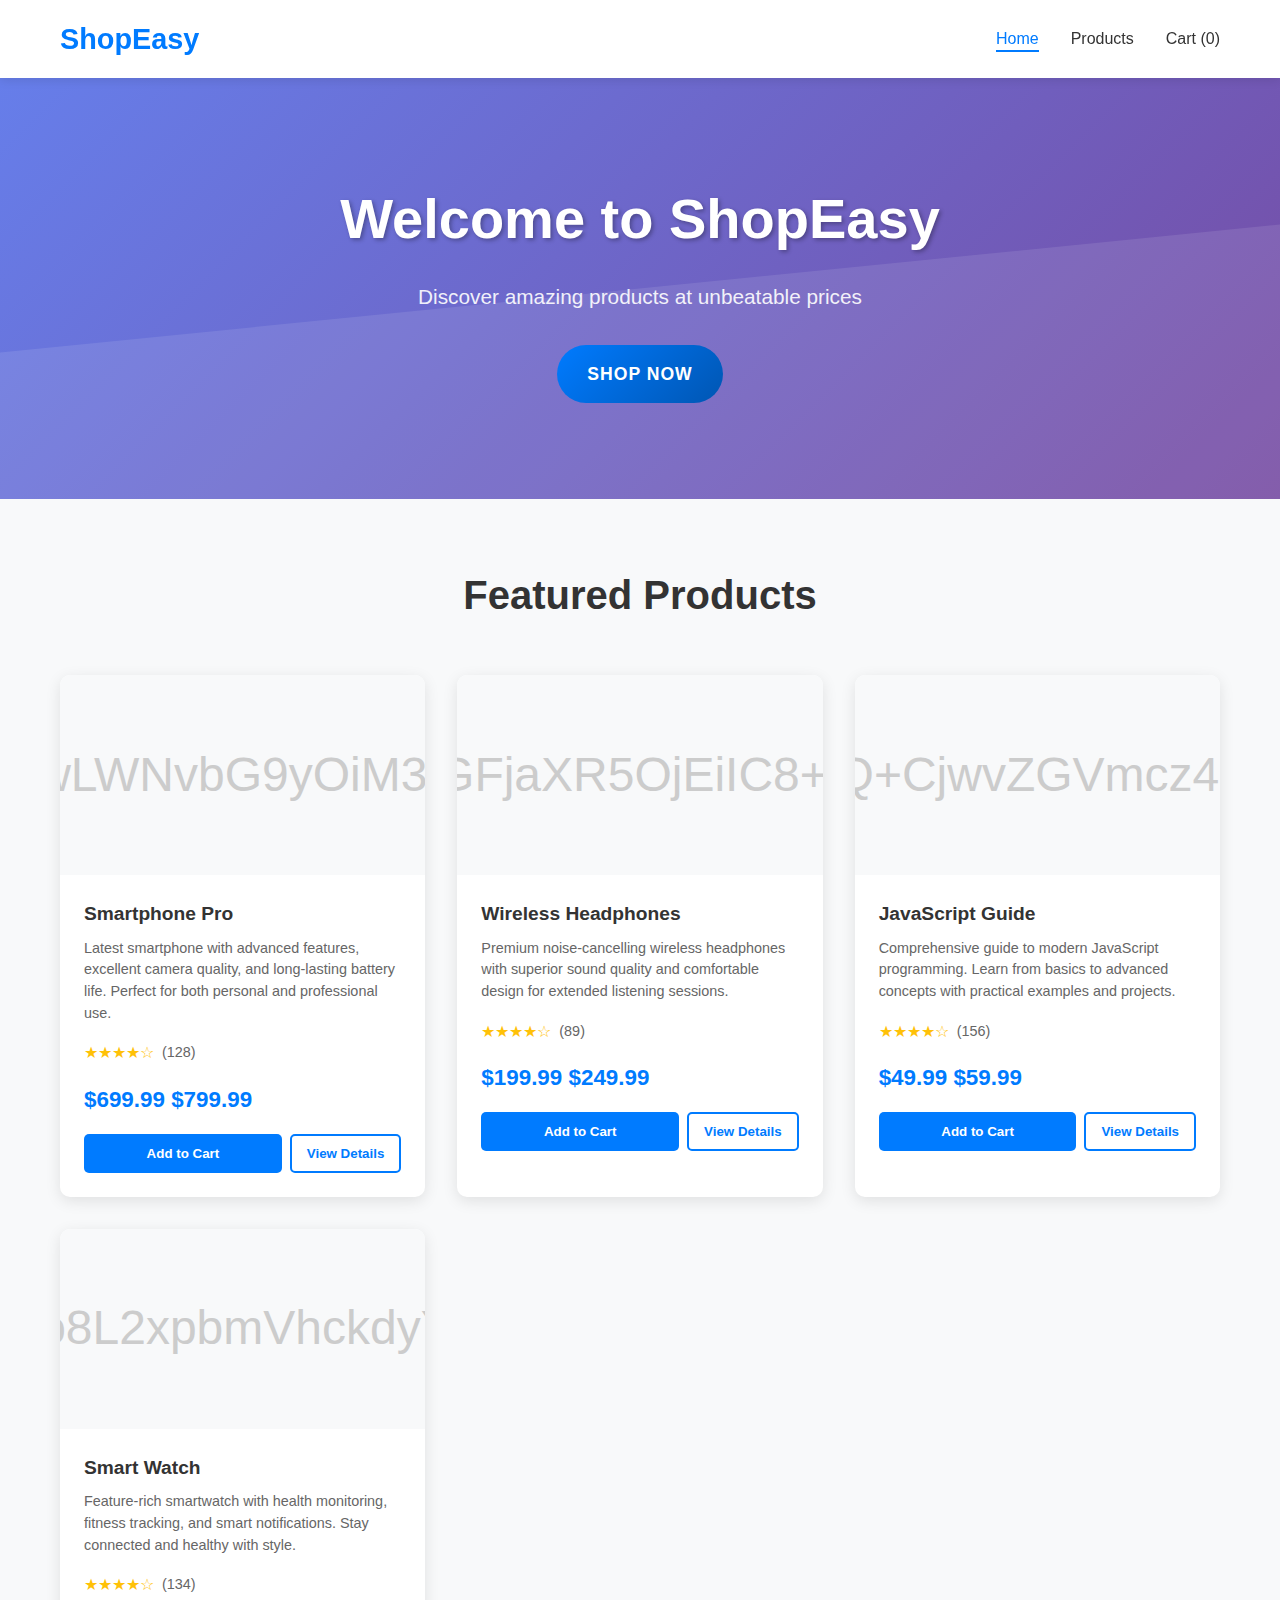
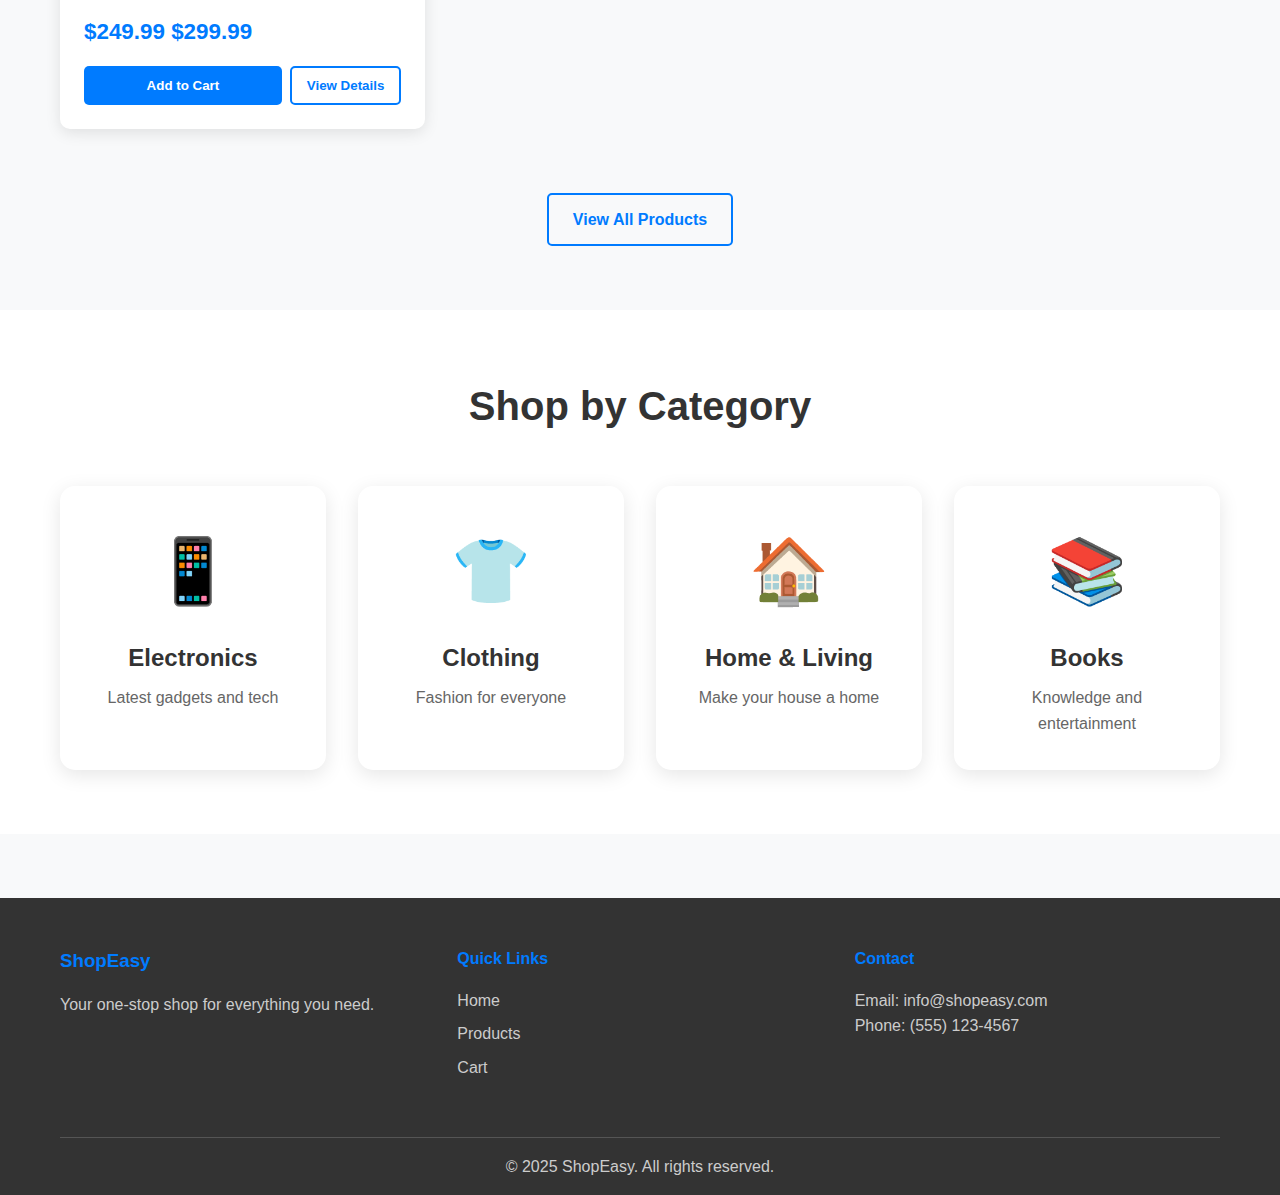
<file: index.html>
<!DOCTYPE html>
<html lang="en">
<head>
    <meta charset="UTF-8">
    <meta name="viewport" content="width=device-width, initial-scale=1.0">
    <meta name="description" content="Simple eCommerce store - Find the best products at great prices">
    <title>ShopEasy - Home</title>
    <link rel="stylesheet" href="assets/css/styles.css">
    <link rel="stylesheet" href="assets/css/home.css">
    <link rel="stylesheet" href="assets/css/product-images.css">
</head>
<body>
    <!-- Header -->
    <header class="header">
        <nav class="navbar">
            <div class="nav-container">
                <div class="nav-logo">
                    <a href="index.html">ShopEasy</a>
                </div>
                <ul class="nav-menu">
                    <li class="nav-item">
                        <a href="index.html" class="nav-link active">Home</a>
                    </li>
                    <li class="nav-item">
                        <a href="products.html" class="nav-link">Products</a>
                    </li>
                    <li class="nav-item">
                        <a href="cart.html" class="nav-link">
                            Cart (<span id="cart-count">0</span>)
                        </a>
                    </li>
                </ul>
                <div class="hamburger">
                    <span class="bar"></span>
                    <span class="bar"></span>
                    <span class="bar"></span>
                </div>
            </div>
        </nav>
    </header>

    <!-- Main Content -->
    <main>
        <!-- Hero Section -->
        <section class="hero">
            <div class="hero-content">
                <h1>Welcome to ShopEasy</h1>
                <p>Discover amazing products at unbeatable prices</p>
                <a href="products.html" class="cta-button">Shop Now</a>
            </div>
        </section>

        <!-- Featured Products -->
        <section class="featured-products">
            <div class="container">
                <h2>Featured Products</h2>
                <div class="products-grid" id="featured-products">
                    <!-- Featured products will be loaded here via JavaScript -->
                </div>
                <div class="view-all">
                    <a href="products.html" class="btn-secondary">View All Products</a>
                </div>
            </div>
        </section>

        <!-- Categories -->
        <section class="categories">
            <div class="container">
                <h2>Shop by Category</h2>
                <div class="categories-grid">
                    <div class="category-card" onclick="filterByCategory('electronics')">
                        <div class="category-icon">📱</div>
                        <h3>Electronics</h3>
                        <p>Latest gadgets and tech</p>
                    </div>
                    <div class="category-card" onclick="filterByCategory('clothing')">
                        <div class="category-icon">👕</div>
                        <h3>Clothing</h3>
                        <p>Fashion for everyone</p>
                    </div>
                    <div class="category-card" onclick="filterByCategory('home')">
                        <div class="category-icon">🏠</div>
                        <h3>Home & Living</h3>
                        <p>Make your house a home</p>
                    </div>
                    <div class="category-card" onclick="filterByCategory('books')">
                        <div class="category-icon">📚</div>
                        <h3>Books</h3>
                        <p>Knowledge and entertainment</p>
                    </div>
                </div>
            </div>
        </section>
    </main>

    <!-- Footer -->
    <footer class="footer">
        <div class="container">
            <div class="footer-content">
                <div class="footer-section">
                    <h3>ShopEasy</h3>
                    <p>Your one-stop shop for everything you need.</p>
                </div>
                <div class="footer-section">
                    <h4>Quick Links</h4>
                    <ul>
                        <li><a href="index.html">Home</a></li>
                        <li><a href="products.html">Products</a></li>
                        <li><a href="cart.html">Cart</a></li>
                    </ul>
                </div>
                <div class="footer-section">
                    <h4>Contact</h4>
                    <p>Email: info@shopeasy.com</p>
                    <p>Phone: (555) 123-4567</p>
                </div>
            </div>
            <div class="footer-bottom">
                <p>&copy; 2025 ShopEasy. All rights reserved.</p>
            </div>
        </div>
    </footer>

    <script src="assets/js/main.js"></script>
    <script src="assets/js/home.js"></script>
</body>
</html>
</file>
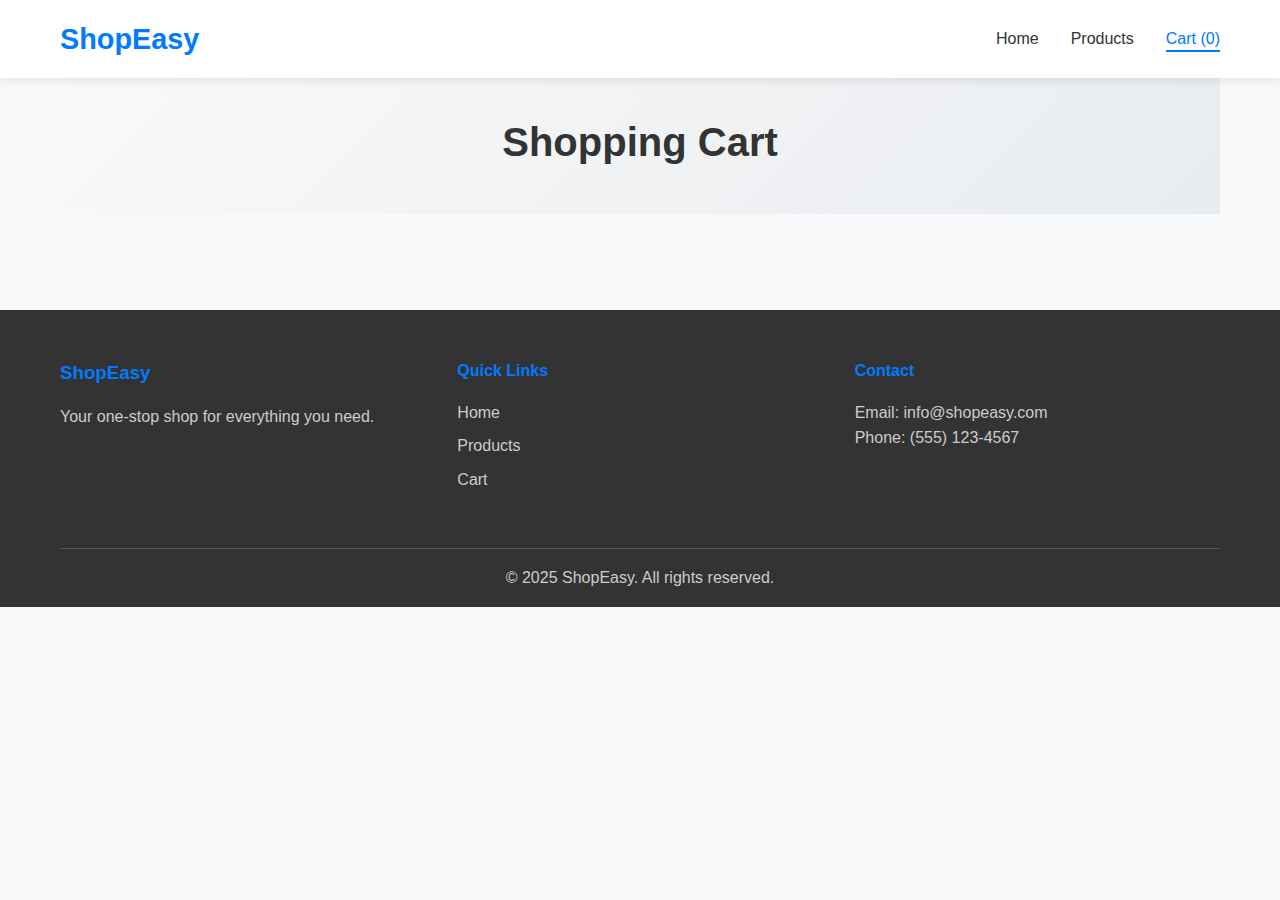
<file: cart.html>
<!DOCTYPE html>
<html lang="en">
<head>
    <meta charset="UTF-8">
    <meta name="viewport" content="width=device-width, initial-scale=1.0">
    <meta name="description" content="Shopping cart - ShopEasy">
    <title>Shopping Cart - ShopEasy</title>
    <link rel="stylesheet" href="assets/css/styles.css">
    <link rel="stylesheet" href="assets/css/cart.css">
    <link rel="stylesheet" href="assets/css/product-images.css">
</head>
<body>
    <!-- Header -->
    <header class="header">
        <nav class="navbar">
            <div class="nav-container">
                <div class="nav-logo">
                    <a href="index.html">ShopEasy</a>
                </div>
                <ul class="nav-menu">
                    <li class="nav-item">
                        <a href="index.html" class="nav-link">Home</a>
                    </li>
                    <li class="nav-item">
                        <a href="products.html" class="nav-link">Products</a>
                    </li>
                    <li class="nav-item">
                        <a href="cart.html" class="nav-link active">
                            Cart (<span id="cart-count">0</span>)
                        </a>
                    </li>
                </ul>
                <div class="hamburger">
                    <span class="bar"></span>
                    <span class="bar"></span>
                    <span class="bar"></span>
                </div>
            </div>
        </nav>
    </header>

    <!-- Main Content -->
    <main>
        <div class="container">
            <div class="page-header">
                <h1>Shopping Cart</h1>
            </div>

            <div class="cart-content">
                <!-- Cart Items -->
                <div class="cart-items" id="cart-items">
                    <div class="empty-cart" id="empty-cart">
                        <div class="empty-cart-icon">🛒</div>
                        <h2>Your cart is empty</h2>
                        <p>Add some products to get started!</p>
                        <a href="products.html" class="btn-primary">Continue Shopping</a>
                    </div>
                </div>

                <!-- Cart Summary -->
                <div class="cart-summary" id="cart-summary" style="display: none;">
                    <div class="summary-card">
                        <h3>Order Summary</h3>
                        
                        <div class="summary-row">
                            <span>Subtotal:</span>
                            <span id="subtotal">$0.00</span>
                        </div>
                        
                        <div class="summary-row">
                            <span>Shipping:</span>
                            <span id="shipping">$0.00</span>
                        </div>
                        
                        <div class="summary-row">
                            <span>Tax:</span>
                            <span id="tax">$0.00</span>
                        </div>
                        
                        <div class="summary-row total">
                            <span>Total:</span>
                            <span id="total">$0.00</span>
                        </div>
                        
                        <button class="btn-primary checkout-btn" id="checkout-btn">
                            Proceed to Checkout
                        </button>
                        
                        <a href="products.html" class="continue-shopping">
                            Continue Shopping
                        </a>
                    </div>
                </div>
            </div>
        </div>
    </main>

    <!-- Footer -->
    <footer class="footer">
        <div class="container">
            <div class="footer-content">
                <div class="footer-section">
                    <h3>ShopEasy</h3>
                    <p>Your one-stop shop for everything you need.</p>
                </div>
                <div class="footer-section">
                    <h4>Quick Links</h4>
                    <ul>
                        <li><a href="index.html">Home</a></li>
                        <li><a href="products.html">Products</a></li>
                        <li><a href="cart.html">Cart</a></li>
                    </ul>
                </div>
                <div class="footer-section">
                    <h4>Contact</h4>
                    <p>Email: info@shopeasy.com</p>
                    <p>Phone: (555) 123-4567</p>
                </div>
            </div>
            <div class="footer-bottom">
                <p>&copy; 2025 ShopEasy. All rights reserved.</p>
            </div>
        </div>
    </footer>

    <!-- Checkout Modal -->
    <div class="modal" id="checkout-modal">
        <div class="modal-content">
            <div class="modal-header">
                <h2>Checkout</h2>
                <span class="close" id="close-modal">&times;</span>
            </div>
            <div class="modal-body">
                <p>Thank you for your order! This is a demo application.</p>
                <p>In a real application, this would redirect to a payment processor.</p>
                <div class="order-summary">
                    <h3>Order Total: <span id="modal-total">$0.00</span></h3>
                </div>
            </div>
            <div class="modal-footer">
                <button class="btn-primary" id="confirm-order">Confirm Order</button>
                <button class="btn-secondary" id="cancel-order">Cancel</button>
            </div>
        </div>
    </div>

    <script src="assets/js/main.js"></script>
    <script src="assets/js/cart.js"></script>
</body>
</html>
</file>
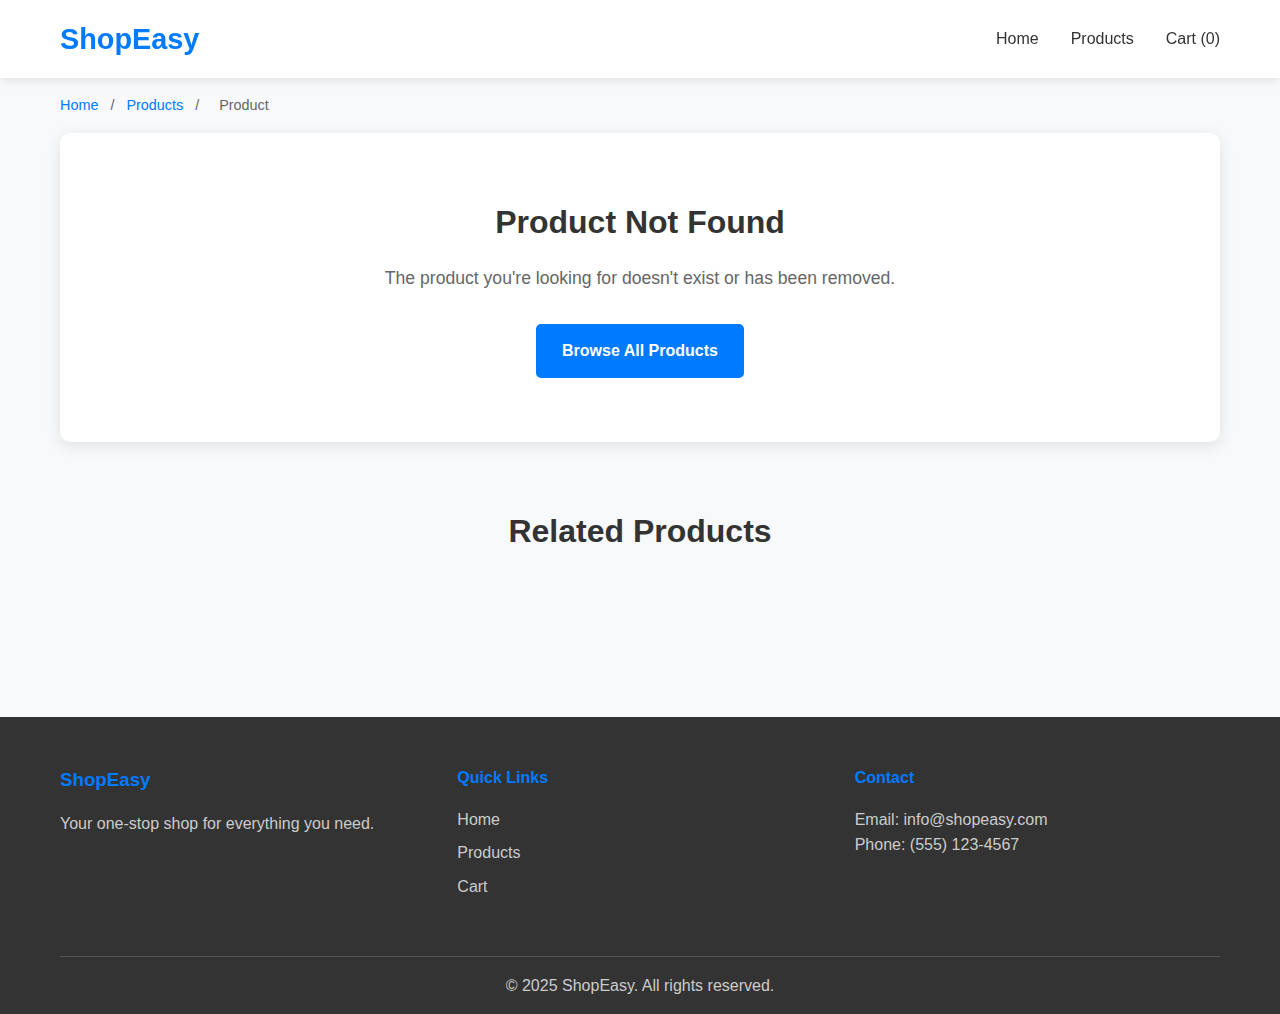
<file: product-detail.html>
<!DOCTYPE html>
<html lang="en">
<head>
    <meta charset="UTF-8">
    <meta name="viewport" content="width=device-width, initial-scale=1.0">
    <meta name="description" content="Product details - ShopEasy">
    <title>Product Details - ShopEasy</title>
    <link rel="stylesheet" href="assets/css/styles.css">
    <link rel="stylesheet" href="assets/css/product-detail.css">
    <link rel="stylesheet" href="assets/css/product-images.css">
</head>
<body>
    <!-- Header -->
    <header class="header">
        <nav class="navbar">
            <div class="nav-container">
                <div class="nav-logo">
                    <a href="index.html">ShopEasy</a>
                </div>
                <ul class="nav-menu">
                    <li class="nav-item">
                        <a href="index.html" class="nav-link">Home</a>
                    </li>
                    <li class="nav-item">
                        <a href="products.html" class="nav-link">Products</a>
                    </li>
                    <li class="nav-item">
                        <a href="cart.html" class="nav-link">
                            Cart (<span id="cart-count">0</span>)
                        </a>
                    </li>
                </ul>
                <div class="hamburger">
                    <span class="bar"></span>
                    <span class="bar"></span>
                    <span class="bar"></span>
                </div>
            </div>
        </nav>
    </header>

    <!-- Main Content -->
    <main>
        <div class="container">
            <!-- Breadcrumb -->
            <nav class="breadcrumb">
                <a href="index.html">Home</a>
                <span>/</span>
                <a href="products.html">Products</a>
                <span>/</span>
                <span id="breadcrumb-product">Product</span>
            </nav>

            <!-- Product Detail -->
            <div class="product-detail" id="product-detail">
                <!-- Product details will be loaded here via JavaScript -->
                <div class="loading">
                    <p>Loading product details...</p>
                </div>
            </div>

            <!-- Related Products -->
            <section class="related-products">
                <h2>Related Products</h2>
                <div class="products-grid" id="related-products">
                    <!-- Related products will be loaded here -->
                </div>
            </section>
        </div>
    </main>

    <!-- Footer -->
    <footer class="footer">
        <div class="container">
            <div class="footer-content">
                <div class="footer-section">
                    <h3>ShopEasy</h3>
                    <p>Your one-stop shop for everything you need.</p>
                </div>
                <div class="footer-section">
                    <h4>Quick Links</h4>
                    <ul>
                        <li><a href="index.html">Home</a></li>
                        <li><a href="products.html">Products</a></li>
                        <li><a href="cart.html">Cart</a></li>
                    </ul>
                </div>
                <div class="footer-section">
                    <h4>Contact</h4>
                    <p>Email: info@shopeasy.com</p>
                    <p>Phone: (555) 123-4567</p>
                </div>
            </div>
            <div class="footer-bottom">
                <p>&copy; 2025 ShopEasy. All rights reserved.</p>
            </div>
        </div>
    </footer>

    <script src="assets/js/main.js"></script>
    <script src="assets/js/product-detail.js"></script>
</body>
</html>
</file>
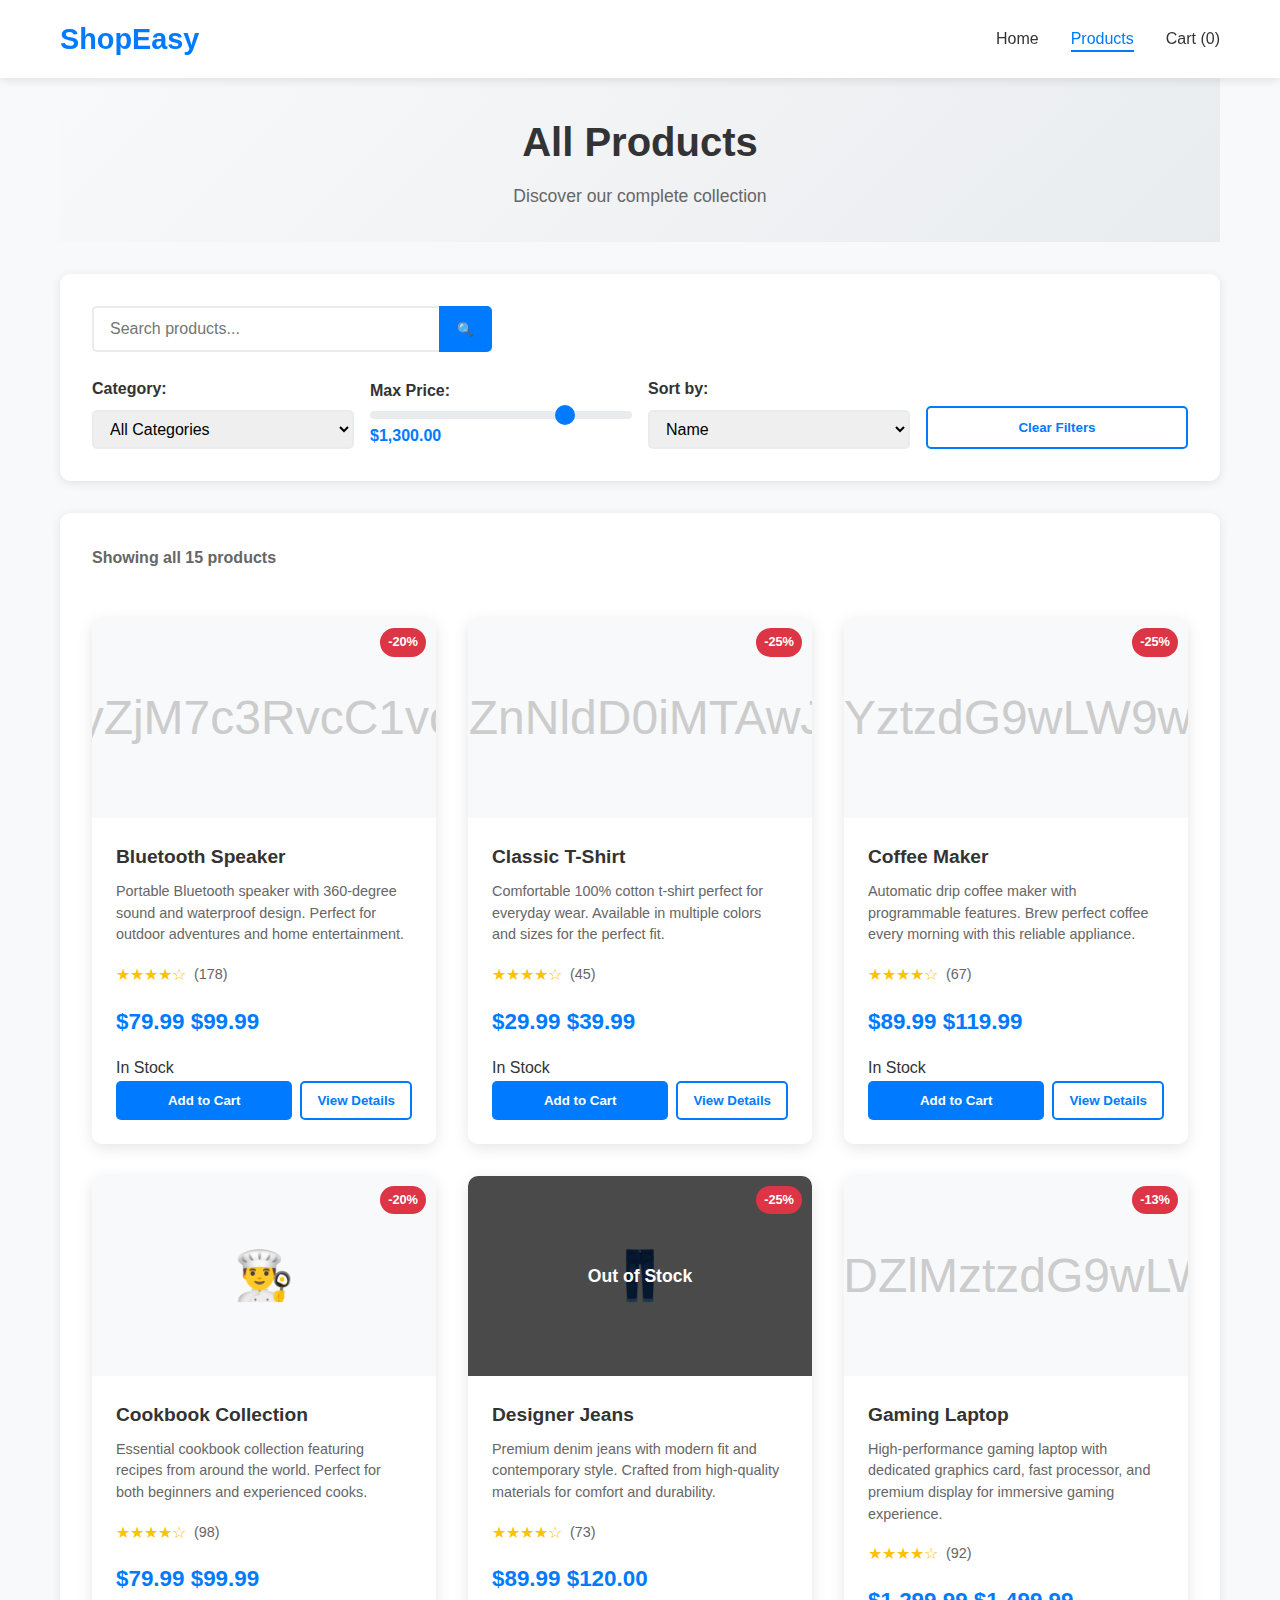
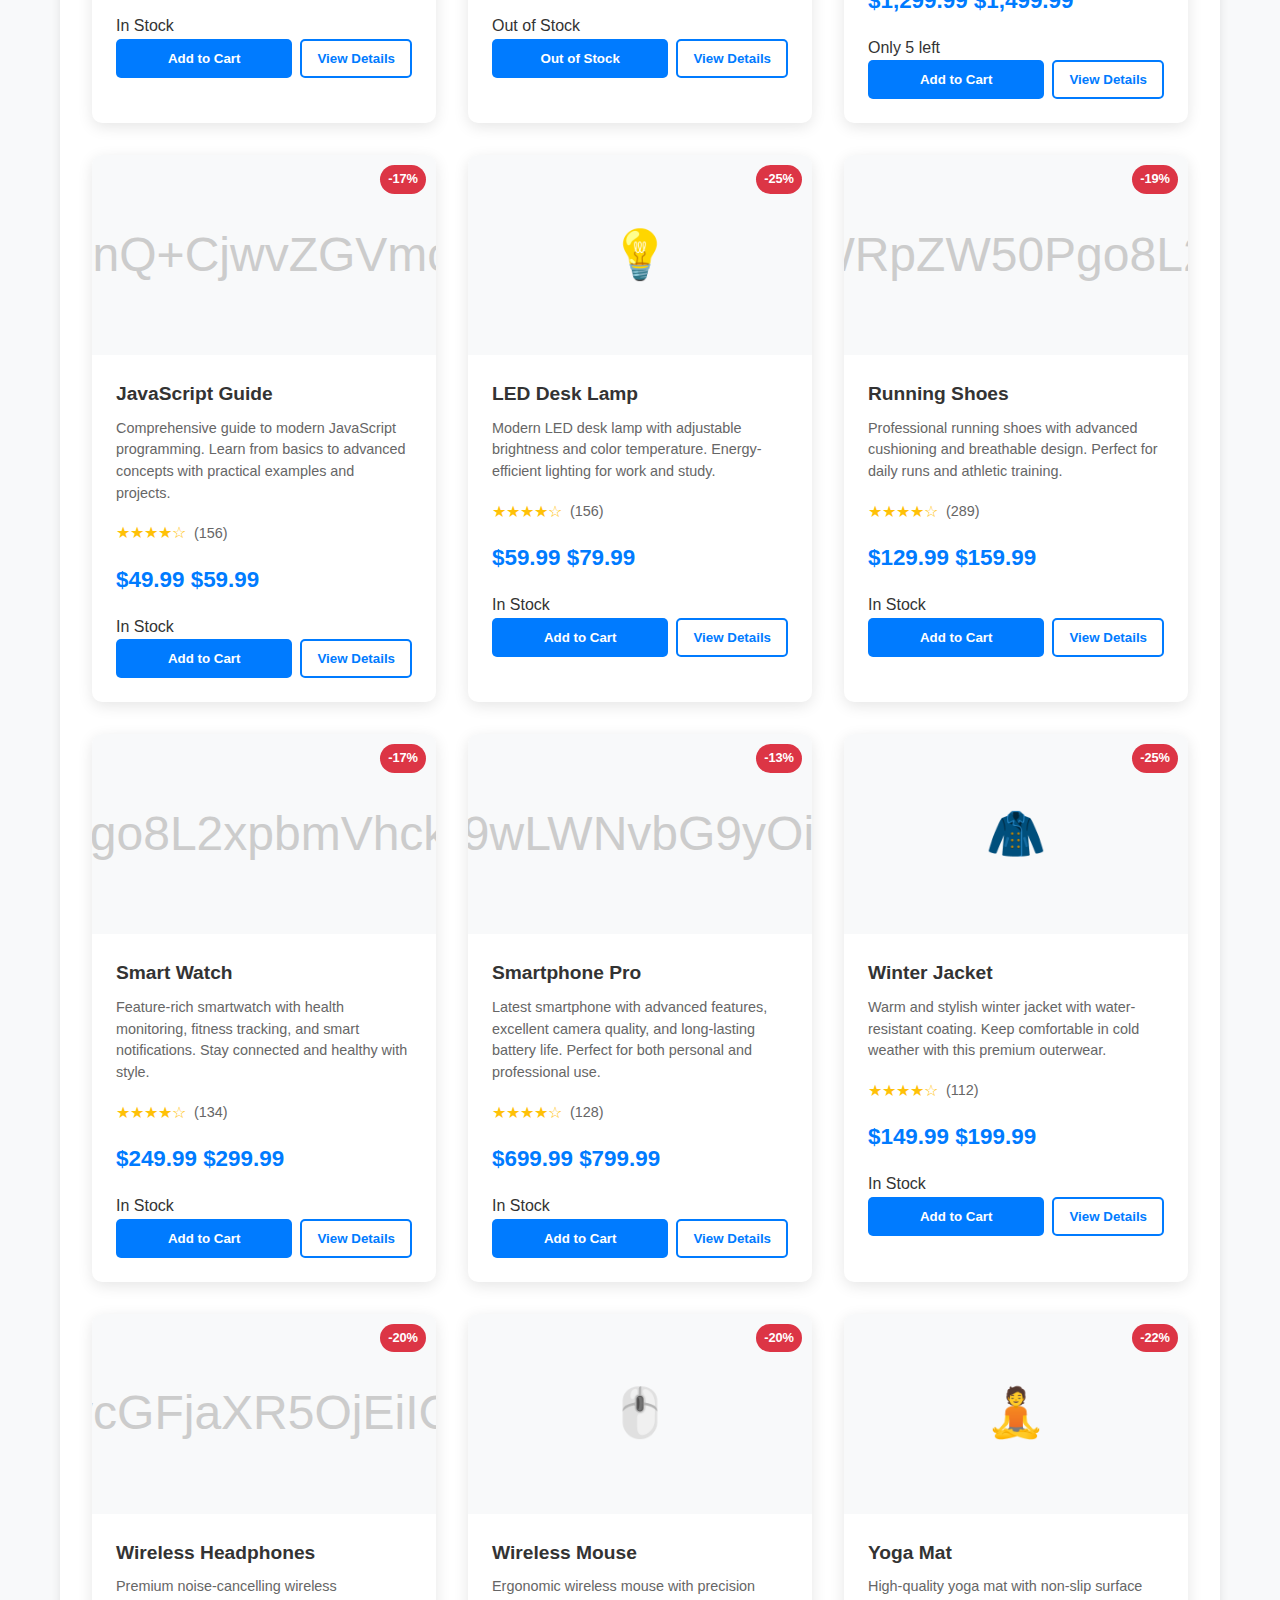
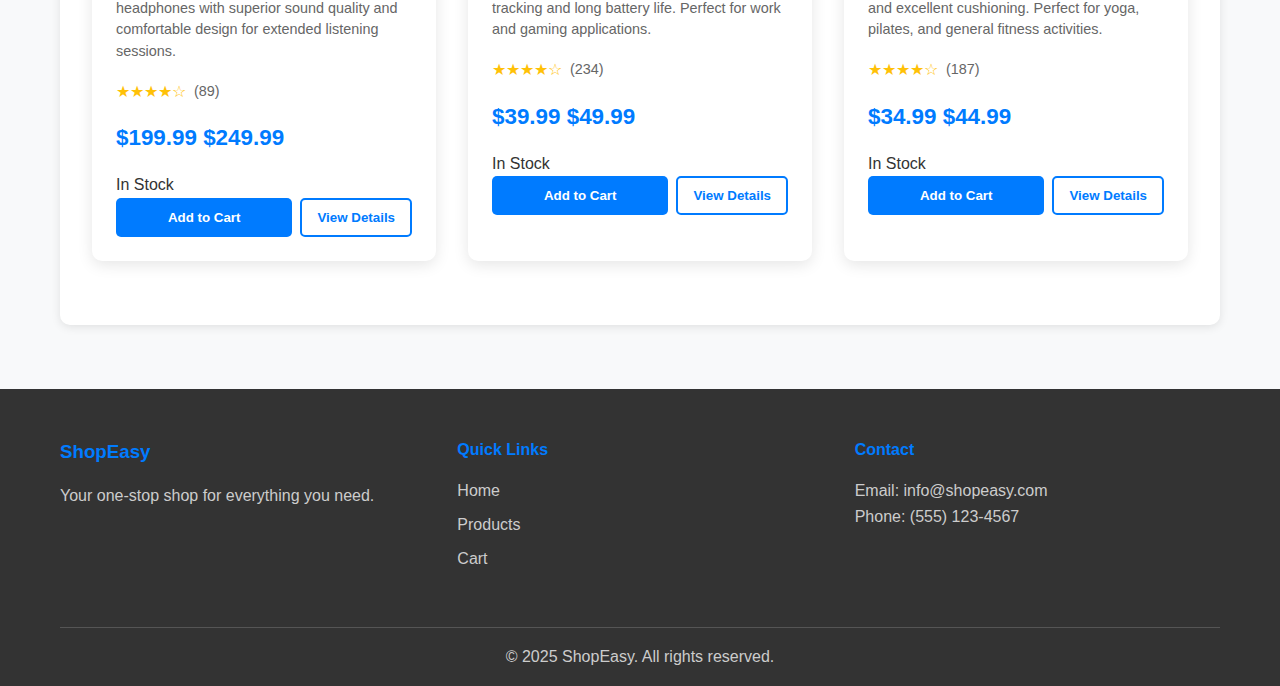
<file: products.html>
<!DOCTYPE html>
<html lang="en">
<head>
    <meta charset="UTF-8">
    <meta name="viewport" content="width=device-width, initial-scale=1.0">
    <meta name="description" content="Browse all products - ShopEasy online store">
    <title>Products - ShopEasy</title>
    <link rel="stylesheet" href="assets/css/styles.css">
    <link rel="stylesheet" href="assets/css/products.css">
    <link rel="stylesheet" href="assets/css/product-images.css">
</head>
<body>
    <!-- Header -->
    <header class="header">
        <nav class="navbar">
            <div class="nav-container">
                <div class="nav-logo">
                    <a href="index.html">ShopEasy</a>
                </div>
                <ul class="nav-menu">
                    <li class="nav-item">
                        <a href="index.html" class="nav-link">Home</a>
                    </li>
                    <li class="nav-item">
                        <a href="products.html" class="nav-link active">Products</a>
                    </li>
                    <li class="nav-item">
                        <a href="cart.html" class="nav-link">
                            Cart (<span id="cart-count">0</span>)
                        </a>
                    </li>
                </ul>
                <div class="hamburger">
                    <span class="bar"></span>
                    <span class="bar"></span>
                    <span class="bar"></span>
                </div>
            </div>
        </nav>
    </header>

    <!-- Main Content -->
    <main>
        <div class="container">
            <div class="page-header">
                <h1>All Products</h1>
                <p>Discover our complete collection</p>
            </div>

            <!-- Filters and Search -->
            <div class="filters-section">
                <div class="search-box">
                    <input type="text" id="search-input" placeholder="Search products...">
                    <button id="search-btn">🔍</button>
                </div>
                
                <div class="filters">
                    <div class="filter-group">
                        <label for="category-filter">Category:</label>
                        <select id="category-filter">
                            <option value="">All Categories</option>
                            <option value="electronics">Electronics</option>
                            <option value="clothing">Clothing</option>
                            <option value="home">Home & Living</option>
                            <option value="books">Books</option>
                        </select>
                    </div>
                    
                    <div class="filter-group">
                        <label for="price-filter">Max Price:</label>
                        <input type="range" id="price-filter" min="0" max="1000" value="1000">
                        <span id="price-value">$1000</span>
                    </div>
                    
                    <div class="filter-group">
                        <label for="sort-filter">Sort by:</label>
                        <select id="sort-filter">
                            <option value="name">Name</option>
                            <option value="price-low">Price: Low to High</option>
                            <option value="price-high">Price: High to Low</option>
                            <option value="rating">Rating</option>
                        </select>
                    </div>
                    
                    <button id="clear-filters" class="btn-secondary">Clear Filters</button>
                </div>
            </div>

            <!-- Products Grid -->
            <div class="products-section">
                <div class="products-count">
                    <span id="products-count">Loading products...</span>
                </div>
                
                <div class="products-grid" id="products-grid">
                    <!-- Products will be loaded here via JavaScript -->
                </div>
                
                <div class="loading" id="loading">
                    <p>Loading products...</p>
                </div>
                
                <div class="no-products" id="no-products" style="display: none;">
                    <p>No products found matching your criteria.</p>
                </div>
            </div>
        </div>
    </main>

    <!-- Footer -->
    <footer class="footer">
        <div class="container">
            <div class="footer-content">
                <div class="footer-section">
                    <h3>ShopEasy</h3>
                    <p>Your one-stop shop for everything you need.</p>
                </div>
                <div class="footer-section">
                    <h4>Quick Links</h4>
                    <ul>
                        <li><a href="index.html">Home</a></li>
                        <li><a href="products.html">Products</a></li>
                        <li><a href="cart.html">Cart</a></li>
                    </ul>
                </div>
                <div class="footer-section">
                    <h4>Contact</h4>
                    <p>Email: info@shopeasy.com</p>
                    <p>Phone: (555) 123-4567</p>
                </div>
            </div>
            <div class="footer-bottom">
                <p>&copy; 2025 ShopEasy. All rights reserved.</p>
            </div>
        </div>
    </footer>

    <script src="assets/js/main.js"></script>
    <script src="assets/js/products.js"></script>
</body>
</html>
</file>
<file: assets/css/home.css>
/* ===== HOME PAGE SPECIFIC STYLES ===== */

/* Hero Section */
.hero {
    background: linear-gradient(135deg, #667eea 0%, #764ba2 100%);
    color: white;
    text-align: center;
    padding: 6rem 2rem;
    margin-bottom: 4rem;
    position: relative;
    overflow: hidden;
}

.hero::before {
    content: '';
    position: absolute;
    top: 0;
    left: 0;
    right: 0;
    bottom: 0;
    background: url('data:image/svg+xml,<svg xmlns="http://www.w3.org/2000/svg" viewBox="0 0 1000 100" fill="rgba(255,255,255,0.1)"><polygon points="1000,100 1000,0 0,100"/></svg>');
    background-size: cover;
    background-position: bottom;
}

.hero-content {
    position: relative;
    z-index: 1;
    max-width: 600px;
    margin: 0 auto;
}

.hero h1 {
    font-size: 3.5rem;
    font-weight: bold;
    margin-bottom: 1rem;
    text-shadow: 2px 2px 4px rgba(0, 0, 0, 0.3);
}

.hero p {
    font-size: 1.3rem;
    margin-bottom: 2rem;
    opacity: 0.9;
}

/* Featured Products Section */
.featured-products {
    margin-bottom: 4rem;
}

.featured-products h2 {
    text-align: center;
    font-size: 2.5rem;
    margin-bottom: 1rem;
    color: #333;
}

.view-all {
    text-align: center;
    margin-top: 2rem;
}

/* Categories Section */
.categories {
    background-color: white;
    padding: 4rem 0;
    margin-bottom: 2rem;
}

.categories h2 {
    text-align: center;
    font-size: 2.5rem;
    margin-bottom: 3rem;
    color: #333;
}

.categories-grid {
    display: grid;
    grid-template-columns: repeat(auto-fit, minmax(250px, 1fr));
    gap: 2rem;
}

.category-card {
    background: white;
    padding: 2rem;
    border-radius: 15px;
    text-align: center;
    box-shadow: 0 5px 20px rgba(0, 0, 0, 0.1);
    transition: all 0.3s ease;
    cursor: pointer;
    border: 2px solid transparent;
}

.category-card:hover {
    transform: translateY(-10px);
    box-shadow: 0 15px 35px rgba(0, 0, 0, 0.15);
    border-color: #007bff;
}

.category-icon {
    font-size: 4rem;
    margin-bottom: 1rem;
    display: block;
}

.category-card h3 {
    font-size: 1.5rem;
    margin-bottom: 0.5rem;
    color: #333;
}

.category-card p {
    color: #666;
    font-size: 1rem;
}

/* Responsive Design for Home Page */
@media (max-width: 768px) {
    .hero {
        padding: 4rem 1rem;
    }
    
    .hero h1 {
        font-size: 2.5rem;
    }
    
    .hero p {
        font-size: 1.1rem;
    }
    
    .categories-grid {
        grid-template-columns: repeat(auto-fit, minmax(200px, 1fr));
        gap: 1.5rem;
    }
    
    .category-card {
        padding: 1.5rem;
    }
    
    .category-icon {
        font-size: 3rem;
    }
}

@media (max-width: 480px) {
    .hero h1 {
        font-size: 2rem;
    }
    
    .hero p {
        font-size: 1rem;
    }
    
    .categories-grid {
        grid-template-columns: 1fr;
    }
}

/* Loading animation for featured products */
.featured-products .loading {
    text-align: center;
    padding: 2rem;
}

.loading-spinner {
    border: 4px solid #f3f3f3;
    border-radius: 50%;
    border-top: 4px solid #007bff;
    width: 40px;
    height: 40px;
    animation: spin 1s linear infinite;
    margin: 0 auto 1rem;
}

@keyframes spin {
    0% { transform: rotate(0deg); }
    100% { transform: rotate(360deg); }
}
</file>
<file: assets/css/product-images.css>
/* Non-copyrighted product images using CSS gradients and data URIs */

/* High-quality gradient backgrounds for products */
.product-image-gradient {
    width: 100%;
    height: 200px;
    display: flex;
    align-items: center;
    justify-content: center;
    position: relative;
    overflow: hidden;
    border-radius: 8px;
}

/* Smartphone gradient image */
.smartphone-image {
    background: linear-gradient(135deg, #667eea 0%, #764ba2 100%);
    position: relative;
}

.smartphone-image::before {
    content: '';
    position: absolute;
    top: 10%;
    left: 50%;
    transform: translateX(-50%);
    width: 60%;
    height: 80%;
    background: linear-gradient(180deg, #000 0%, #333 100%);
    border-radius: 20px;
    box-shadow: 0 8px 25px rgba(0,0,0,0.3);
}

.smartphone-image::after {
    content: '';
    position: absolute;
    top: 15%;
    left: 50%;
    transform: translateX(-50%);
    width: 50%;
    height: 65%;
    background: linear-gradient(180deg, #1a1a1a 0%, #0a0a0a 100%);
    border-radius: 15px;
}

/* Headphones gradient image */
.headphones-image {
    background: linear-gradient(135deg, #4facfe 0%, #00f2fe 100%);
    position: relative;
}

.headphones-image::before {
    content: '';
    position: absolute;
    top: 20%;
    left: 50%;
    transform: translateX(-50%);
    width: 80%;
    height: 15px;
    background: linear-gradient(90deg, #333 0%, #666 50%, #333 100%);
    border-radius: 20px;
    box-shadow: 0 4px 15px rgba(0,0,0,0.2);
}

.headphones-image::after {
    content: '';
    position: absolute;
    top: 35%;
    left: 20%;
    width: 25%;
    height: 40%;
    background: radial-gradient(circle, #333 0%, #666 100%);
    border-radius: 50%;
    box-shadow: 
        0 8px 20px rgba(0,0,0,0.3),
        inset 0 0 20px rgba(255,255,255,0.1);
}

.headphones-image::after {
    box-shadow: 
        0 8px 20px rgba(0,0,0,0.3),
        inset 0 0 20px rgba(255,255,255,0.1),
        60% 0 0 0 #333; /* Right ear cup */
}

/* Coffee maker gradient image */
.coffee-maker-image {
    background: linear-gradient(135deg, #f093fb 0%, #f5576c 100%);
    position: relative;
}

.coffee-maker-image::before {
    content: '';
    position: absolute;
    top: 30%;
    left: 50%;
    transform: translateX(-50%);
    width: 50%;
    height: 50%;
    background: linear-gradient(180deg, #333 0%, #666 50%, #333 100%);
    border-radius: 8px 8px 20px 20px;
    box-shadow: 0 8px 25px rgba(0,0,0,0.3);
}

.coffee-maker-image::after {
    content: '';
    position: absolute;
    top: 35%;
    left: 55%;
    transform: translateX(-50%);
    width: 35%;
    height: 25%;
    background: linear-gradient(180deg, rgba(0,0,0,0.8) 0%, rgba(0,0,0,0.4) 100%);
    border-radius: 4px;
}

/* Laptop gradient image */
.laptop-image {
    background: linear-gradient(135deg, #a8edea 0%, #fed6e3 100%);
    position: relative;
}

.laptop-image::before {
    content: '';
    position: absolute;
    top: 40%;
    left: 50%;
    transform: translateX(-50%);
    width: 80%;
    height: 40%;
    background: linear-gradient(180deg, #333 0%, #666 100%);
    border-radius: 8px;
    box-shadow: 0 8px 25px rgba(0,0,0,0.3);
}

.laptop-image::after {
    content: '';
    position: absolute;
    top: 20%;
    left: 50%;
    transform: translateX(-50%);
    width: 75%;
    height: 25%;
    background: linear-gradient(180deg, #1a1a1a 0%, #0a0a0a 100%);
    border-radius: 8px 8px 0 0;
    box-shadow: 0 -4px 15px rgba(0,0,0,0.2);
}

/* Watch gradient image */
.watch-image {
    background: linear-gradient(135deg, #ffecd2 0%, #fcb69f 100%);
    position: relative;
}

.watch-image::before {
    content: '';
    position: absolute;
    top: 50%;
    left: 50%;
    transform: translate(-50%, -50%);
    width: 40%;
    height: 30%;
    background: linear-gradient(135deg, #333 0%, #666 100%);
    border-radius: 20px;
    box-shadow: 0 8px 25px rgba(0,0,0,0.3);
}

.watch-image::after {
    content: '';
    position: absolute;
    top: 50%;
    left: 50%;
    transform: translate(-50%, -50%);
    width: 30%;
    height: 20%;
    background: linear-gradient(180deg, #1a1a1a 0%, #0a0a0a 100%);
    border-radius: 15px;
}

/* T-shirt gradient image */
.tshirt-image {
    background: linear-gradient(135deg, #ff9a9e 0%, #fecfef 100%);
    position: relative;
}

.tshirt-image::before {
    content: '';
    position: absolute;
    top: 25%;
    left: 50%;
    transform: translateX(-50%);
    width: 60%;
    height: 60%;
    background: linear-gradient(180deg, #4a90e2 0%, #357abd 100%);
    clip-path: polygon(20% 0%, 80% 0%, 85% 15%, 100% 15%, 100% 100%, 0% 100%, 0% 15%, 15% 15%);
    box-shadow: 0 8px 25px rgba(0,0,0,0.2);
}

/* Book gradient image */
.book-image {
    background: linear-gradient(135deg, #43e97b 0%, #38f9d7 100%);
    position: relative;
}

.book-image::before {
    content: '';
    position: absolute;
    top: 20%;
    left: 50%;
    transform: translateX(-50%);
    width: 50%;
    height: 70%;
    background: linear-gradient(90deg, #2c3e50 0%, #34495e 10%, #ecf0f1 10%, #ecf0f1 100%);
    border-radius: 0 4px 4px 0;
    box-shadow: 0 8px 25px rgba(0,0,0,0.3);
}

/* Animated shimmer effect */
@keyframes shimmer {
    0% { background-position: -200% 0; }
    100% { background-position: 200% 0; }
}

.product-image-gradient:hover::before {
    animation: shimmer 2s infinite;
}

/* Responsive adjustments */
@media (max-width: 768px) {
    .product-image-gradient {
        height: 180px;
    }
}

@media (max-width: 480px) {
    .product-image-gradient {
        height: 160px;
    }
}
</file>
<file: assets/css/cart.css>
/* ===== CART PAGE SPECIFIC STYLES ===== */

.page-header {
    text-align: center;
    padding: 2rem 0;
    background: linear-gradient(135deg, #f8f9fa 0%, #e9ecef 100%);
    margin-bottom: 2rem;
}

.page-header h1 {
    font-size: 2.5rem;
    color: #333;
    margin-bottom: 0.5rem;
}

.cart-content {
    display: grid;
    grid-template-columns: 2fr 1fr;
    gap: 2rem;
    align-items: start;
}

/* Empty Cart */
.empty-cart {
    background: white;
    padding: 4rem 2rem;
    border-radius: 10px;
    box-shadow: 0 4px 15px rgba(0, 0, 0, 0.1);
    text-align: center;
    grid-column: 1 / -1;
}

.empty-cart-icon {
    font-size: 5rem;
    margin-bottom: 1rem;
    opacity: 0.5;
}

.empty-cart h2 {
    font-size: 2rem;
    color: #333;
    margin-bottom: 1rem;
}

.empty-cart p {
    color: #666;
    font-size: 1.1rem;
    margin-bottom: 2rem;
}

/* Cart Items */
.cart-items {
    background: white;
    border-radius: 10px;
    box-shadow: 0 4px 15px rgba(0, 0, 0, 0.1);
    overflow: hidden;
}

.cart-item {
    display: grid;
    grid-template-columns: 100px 1fr auto auto auto;
    gap: 1rem;
    padding: 1.5rem;
    border-bottom: 1px solid #f8f9fa;
    align-items: center;
}

.cart-item:last-child {
    border-bottom: none;
}

.cart-item-image {
    width: 100px;
    height: 100px;
    background-color: #f8f9fa;
    border-radius: 5px;
    display: flex;
    align-items: center;
    justify-content: center;
    font-size: 2rem;
    color: #ccc;
    overflow: hidden;
}

.cart-item-image img {
    width: 100%;
    height: 100%;
    object-fit: cover;
    border-radius: 5px;
}

.cart-item-details {
    display: flex;
    flex-direction: column;
    gap: 0.5rem;
}

.cart-item-title {
    font-size: 1.1rem;
    font-weight: 600;
    color: #333;
    margin-bottom: 0.25rem;
}

.cart-item-description {
    color: #666;
    font-size: 0.9rem;
    line-height: 1.4;
}

.cart-item-price {
    font-size: 1.2rem;
    font-weight: 600;
    color: #007bff;
}

.quantity-controls {
    display: flex;
    align-items: center;
    gap: 0.5rem;
    border: 1px solid #e9ecef;
    border-radius: 5px;
    padding: 0.25rem;
}

.quantity-btn {
    width: 30px;
    height: 30px;
    border: none;
    background: transparent;
    color: #666;
    font-size: 1.2rem;
    cursor: pointer;
    display: flex;
    align-items: center;
    justify-content: center;
    border-radius: 3px;
    transition: all 0.3s ease;
}

.quantity-btn:hover {
    background-color: #f8f9fa;
    color: #007bff;
}

.quantity-display {
    min-width: 40px;
    text-align: center;
    font-weight: 600;
    color: #333;
}

.cart-item-total {
    font-size: 1.3rem;
    font-weight: bold;
    color: #333;
}

.remove-item {
    background: none;
    border: none;
    color: #dc3545;
    font-size: 1.5rem;
    cursor: pointer;
    padding: 0.5rem;
    border-radius: 5px;
    transition: all 0.3s ease;
}

.remove-item:hover {
    background-color: #f8d7da;
    color: #721c24;
}

/* Cart Summary */
.cart-summary {
    position: sticky;
    top: 100px;
}

.summary-card {
    background: white;
    padding: 2rem;
    border-radius: 10px;
    box-shadow: 0 4px 15px rgba(0, 0, 0, 0.1);
}

.summary-card h3 {
    font-size: 1.5rem;
    margin-bottom: 1.5rem;
    color: #333;
    text-align: center;
}

.summary-row {
    display: flex;
    justify-content: space-between;
    align-items: center;
    padding: 0.75rem 0;
    border-bottom: 1px solid #f8f9fa;
}

.summary-row.total {
    border-bottom: none;
    border-top: 2px solid #007bff;
    font-size: 1.2rem;
    font-weight: bold;
    color: #333;
    margin-top: 1rem;
    padding-top: 1rem;
}

.checkout-btn {
    width: 100%;
    padding: 15px;
    font-size: 1.1rem;
    font-weight: 600;
    margin: 1.5rem 0 1rem;
    background: linear-gradient(135deg, #007bff, #0056b3);
    border: none;
    color: white;
    border-radius: 5px;
    cursor: pointer;
    transition: all 0.3s ease;
}

.checkout-btn:hover {
    background: linear-gradient(135deg, #0056b3, #004085);
    transform: translateY(-2px);
    box-shadow: 0 5px 15px rgba(0, 123, 255, 0.3);
}

.continue-shopping {
    display: block;
    text-align: center;
    color: #007bff;
    text-decoration: none;
    font-weight: 500;
    transition: color 0.3s ease;
}

.continue-shopping:hover {
    color: #0056b3;
    text-decoration: underline;
}

/* Checkout Modal */
.modal {
    display: none;
    position: fixed;
    z-index: 2000;
    left: 0;
    top: 0;
    width: 100%;
    height: 100%;
    background-color: rgba(0, 0, 0, 0.5);
    animation: fadeIn 0.3s ease;
}

.modal.show {
    display: flex;
    align-items: center;
    justify-content: center;
}

.modal-content {
    background: white;
    border-radius: 10px;
    box-shadow: 0 10px 30px rgba(0, 0, 0, 0.3);
    max-width: 500px;
    width: 90%;
    max-height: 80%;
    overflow-y: auto;
    animation: slideIn 0.3s ease;
}

.modal-header {
    display: flex;
    justify-content: space-between;
    align-items: center;
    padding: 1.5rem 2rem;
    border-bottom: 1px solid #e9ecef;
}

.modal-header h2 {
    color: #333;
    margin: 0;
}

.close {
    font-size: 2rem;
    color: #666;
    cursor: pointer;
    transition: color 0.3s ease;
}

.close:hover {
    color: #333;
}

.modal-body {
    padding: 2rem;
    text-align: center;
}

.modal-body p {
    color: #666;
    line-height: 1.6;
    margin-bottom: 1rem;
}

.order-summary {
    background: #f8f9fa;
    padding: 1.5rem;
    border-radius: 5px;
    margin: 1.5rem 0;
}

.order-summary h3 {
    color: #333;
    margin: 0;
}

.modal-footer {
    display: flex;
    gap: 1rem;
    padding: 1.5rem 2rem;
    border-top: 1px solid #e9ecef;
}

.modal-footer button {
    flex: 1;
    padding: 12px 20px;
    border-radius: 5px;
    font-weight: 600;
    cursor: pointer;
    transition: all 0.3s ease;
}

/* Responsive Design for Cart */
@media (max-width: 768px) {
    .cart-content {
        grid-template-columns: 1fr;
        gap: 1.5rem;
    }
    
    .cart-item {
        grid-template-columns: 80px 1fr auto;
        grid-template-areas: 
            "image details remove"
            "image price remove"
            "quantity quantity quantity";
        gap: 1rem 0.5rem;
    }
    
    .cart-item-image {
        grid-area: image;
        width: 80px;
        height: 80px;
    }
    
    .cart-item-details {
        grid-area: details;
    }
    
    .cart-item-price {
        grid-area: price;
        align-self: start;
    }
    
    .quantity-controls {
        grid-area: quantity;
        justify-self: start;
    }
    
    .cart-item-total {
        display: none;
    }
    
    .remove-item {
        grid-area: remove;
        justify-self: end;
        align-self: start;
    }
    
    .summary-card {
        position: static;
    }
}

@media (max-width: 480px) {
    .page-header {
        padding: 1.5rem 0;
    }
    
    .page-header h1 {
        font-size: 2rem;
    }
    
    .cart-item {
        padding: 1rem;
        grid-template-columns: 60px 1fr auto;
    }
    
    .cart-item-image {
        width: 60px;
        height: 60px;
    }
    
    .cart-item-title {
        font-size: 1rem;
    }
    
    .summary-card {
        padding: 1.5rem;
    }
    
    .modal-content {
        width: 95%;
        margin: 1rem;
    }
    
    .modal-header,
    .modal-body,
    .modal-footer {
        padding: 1rem 1.5rem;
    }
    
    .modal-footer {
        flex-direction: column;
    }
}

/* Animations */
@keyframes fadeIn {
    from { opacity: 0; }
    to { opacity: 1; }
}

@keyframes slideIn {
    from { 
        opacity: 0;
        transform: translateY(-50px);
    }
    to { 
        opacity: 1;
        transform: translateY(0);
    }
}

/* Cart item animations */
.cart-item {
    transition: all 0.3s ease;
}

.cart-item.removing {
    opacity: 0;
    transform: translateX(-100%);
}

/* Loading state for cart */
.cart-loading {
    display: flex;
    flex-direction: column;
    align-items: center;
    justify-content: center;
    padding: 3rem;
    color: #666;
}

.loading-spinner {
    border: 4px solid #f3f3f3;
    border-radius: 50%;
    border-top: 4px solid #007bff;
    width: 40px;
    height: 40px;
    animation: spin 1s linear infinite;
    margin-bottom: 1rem;
}

@keyframes spin {
    0% { transform: rotate(0deg); }
    100% { transform: rotate(360deg); }
}
</file>
<file: assets/css/product-detail.css>
/* ===== PRODUCT DETAIL PAGE SPECIFIC STYLES ===== */

/* Breadcrumb */
.breadcrumb {
    padding: 1rem 0;
    font-size: 0.9rem;
    color: #666;
}

.breadcrumb a {
    color: #007bff;
    text-decoration: none;
}

.breadcrumb a:hover {
    text-decoration: underline;
}

.breadcrumb span {
    margin: 0 0.5rem;
}

/* Product Detail */
.product-detail {
    background: white;
    border-radius: 10px;
    box-shadow: 0 4px 15px rgba(0, 0, 0, 0.1);
    overflow: hidden;
    margin-bottom: 3rem;
}

.product-detail-content {
    display: grid;
    grid-template-columns: 1fr 1fr;
    gap: 3rem;
    padding: 2rem;
}

.product-images {
    display: flex;
    flex-direction: column;
    gap: 1rem;
}

.main-image {
    width: 100%;
    height: 400px;
    background-color: #f8f9fa;
    border-radius: 10px;
    display: flex;
    align-items: center;
    justify-content: center;
    font-size: 4rem;
    color: #ccc;
    overflow: hidden;
}

.main-image img {
    width: 100%;
    height: 100%;
    object-fit: cover;
    border-radius: 10px;
}

.thumbnail-images {
    display: flex;
    gap: 0.5rem;
    overflow-x: auto;
    padding: 0.5rem 0;
}

.thumbnail {
    min-width: 80px;
    height: 80px;
    background-color: #f8f9fa;
    border-radius: 5px;
    cursor: pointer;
    border: 2px solid transparent;
    transition: border-color 0.3s ease;
    display: flex;
    align-items: center;
    justify-content: center;
    font-size: 1.5rem;
    color: #ccc;
    overflow: hidden;
}

.thumbnail.active {
    border-color: #007bff;
}

.thumbnail img {
    width: 100%;
    height: 100%;
    object-fit: cover;
    border-radius: 3px;
}

.product-details {
    display: flex;
    flex-direction: column;
    gap: 1.5rem;
}

.product-title {
    font-size: 2rem;
    font-weight: bold;
    color: #333;
    line-height: 1.3;
}

.product-rating {
    display: flex;
    align-items: center;
    gap: 1rem;
}

.stars {
    color: #ffc107;
    font-size: 1.2rem;
}

.rating-info {
    color: #666;
    font-size: 0.9rem;
}

.product-price {
    font-size: 2.5rem;
    font-weight: bold;
    color: #007bff;
}

.price-compare {
    font-size: 1.2rem;
    color: #666;
    text-decoration: line-through;
    margin-left: 1rem;
}

.discount-badge {
    background-color: #dc3545;
    color: white;
    padding: 0.25rem 0.5rem;
    border-radius: 15px;
    font-size: 0.8rem;
    font-weight: 600;
    margin-left: 1rem;
}

.product-description {
    color: #666;
    line-height: 1.6;
    font-size: 1rem;
}

.product-specs {
    border-top: 1px solid #e9ecef;
    padding-top: 1rem;
}

.product-specs h3 {
    margin-bottom: 1rem;
    color: #333;
}

.specs-list {
    display: grid;
    gap: 0.5rem;
}

.spec-item {
    display: grid;
    grid-template-columns: 1fr 2fr;
    padding: 0.5rem 0;
    border-bottom: 1px solid #f8f9fa;
}

.spec-label {
    font-weight: 600;
    color: #333;
}

.spec-value {
    color: #666;
}

.product-options {
    display: flex;
    flex-direction: column;
    gap: 1rem;
}

.option-group {
    display: flex;
    flex-direction: column;
    gap: 0.5rem;
}

.option-group label {
    font-weight: 600;
    color: #333;
}

.quantity-selector {
    display: flex;
    align-items: center;
    gap: 0.5rem;
}

.quantity-btn {
    width: 40px;
    height: 40px;
    border: 2px solid #e9ecef;
    border-radius: 5px;
    background: white;
    color: #333;
    font-size: 1.2rem;
    font-weight: bold;
    cursor: pointer;
    transition: all 0.3s ease;
}

.quantity-btn:hover {
    border-color: #007bff;
    color: #007bff;
}

.quantity-input {
    width: 60px;
    height: 40px;
    text-align: center;
    border: 2px solid #e9ecef;
    border-radius: 5px;
    font-size: 1rem;
    font-weight: 600;
}

.product-actions {
    display: flex;
    gap: 1rem;
    margin-top: 1rem;
}

.add-to-cart-btn {
    flex: 2;
    background-color: #007bff;
    color: white;
    padding: 15px 20px;
    border-radius: 5px;
    font-weight: 600;
    font-size: 1.1rem;
    transition: all 0.3s ease;
    border: 2px solid #007bff;
}

.add-to-cart-btn:hover {
    background-color: #0056b3;
    border-color: #0056b3;
}

.add-to-cart-btn:disabled {
    background-color: #6c757d;
    border-color: #6c757d;
    cursor: not-allowed;
}

.wishlist-btn {
    flex: 1;
    background-color: transparent;
    color: #007bff;
    padding: 15px 20px;
    border: 2px solid #007bff;
    border-radius: 5px;
    font-weight: 600;
    transition: all 0.3s ease;
}

.wishlist-btn:hover {
    background-color: #007bff;
    color: white;
}

/* Related Products */
.related-products {
    margin-top: 4rem;
}

.related-products h2 {
    font-size: 2rem;
    margin-bottom: 2rem;
    text-align: center;
    color: #333;
}

/* Stock Status */
.stock-status {
    display: flex;
    align-items: center;
    gap: 0.5rem;
    margin: 1rem 0;
}

.stock-indicator {
    width: 12px;
    height: 12px;
    border-radius: 50%;
}

.in-stock {
    background-color: #28a745;
}

.low-stock {
    background-color: #ffc107;
}

.out-of-stock {
    background-color: #dc3545;
}

.stock-text {
    font-weight: 600;
    font-size: 0.9rem;
}

.stock-text.in-stock {
    color: #28a745;
}

.stock-text.low-stock {
    color: #ffc107;
}

.stock-text.out-of-stock {
    color: #dc3545;
}

/* Responsive Design for Product Detail */
@media (max-width: 768px) {
    .product-detail-content {
        grid-template-columns: 1fr;
        gap: 2rem;
        padding: 1.5rem;
    }
    
    .main-image {
        height: 300px;
    }
    
    .product-title {
        font-size: 1.5rem;
    }
    
    .product-price {
        font-size: 2rem;
    }
    
    .product-actions {
        flex-direction: column;
    }
    
    .spec-item {
        grid-template-columns: 1fr;
        gap: 0.25rem;
    }
}

@media (max-width: 480px) {
    .product-detail {
        margin: 0 -20px 2rem;
        border-radius: 0;
    }
    
    .product-detail-content {
        padding: 1rem;
    }
    
    .main-image {
        height: 250px;
    }
    
    .product-title {
        font-size: 1.3rem;
    }
    
    .product-price {
        font-size: 1.8rem;
    }
    
    .quantity-selector {
        justify-content: center;
    }
}

/* Loading state */
.product-detail .loading {
    display: flex;
    flex-direction: column;
    align-items: center;
    justify-content: center;
    padding: 4rem 2rem;
    color: #666;
}

.loading-spinner {
    border: 4px solid #f3f3f3;
    border-radius: 50%;
    border-top: 4px solid #007bff;
    width: 40px;
    height: 40px;
    animation: spin 1s linear infinite;
    margin-bottom: 1rem;
}

@keyframes spin {
    0% { transform: rotate(0deg); }
    100% { transform: rotate(360deg); }
}
</file>
<file: assets/css/products.css>
/* ===== PRODUCTS PAGE SPECIFIC STYLES ===== */

.page-header {
    text-align: center;
    padding: 2rem 0;
    background: linear-gradient(135deg, #f8f9fa 0%, #e9ecef 100%);
    margin-bottom: 2rem;
}

.page-header h1 {
    font-size: 2.5rem;
    color: #333;
    margin-bottom: 0.5rem;
}

.page-header p {
    font-size: 1.1rem;
    color: #666;
}

/* Filters Section */
.filters-section {
    background: white;
    padding: 2rem;
    border-radius: 10px;
    box-shadow: 0 2px 10px rgba(0, 0, 0, 0.1);
    margin-bottom: 2rem;
}

.search-box {
    display: flex;
    margin-bottom: 1.5rem;
    max-width: 400px;
}

.search-box input {
    flex: 1;
    padding: 12px 16px;
    border: 2px solid #e9ecef;
    border-right: none;
    border-radius: 5px 0 0 5px;
    font-size: 1rem;
    outline: none;
    transition: border-color 0.3s ease;
}

.search-box input:focus {
    border-color: #007bff;
}

.search-box button {
    padding: 12px 16px;
    background-color: #007bff;
    color: white;
    border: 2px solid #007bff;
    border-radius: 0 5px 5px 0;
    cursor: pointer;
    transition: background-color 0.3s ease;
}

.search-box button:hover {
    background-color: #0056b3;
}

.filters {
    display: grid;
    grid-template-columns: repeat(auto-fit, minmax(200px, 1fr));
    gap: 1rem;
    align-items: end;
}

.filter-group {
    display: flex;
    flex-direction: column;
}

.filter-group label {
    font-weight: 600;
    margin-bottom: 0.5rem;
    color: #333;
}

.filter-group select,
.filter-group input[type="range"] {
    padding: 8px 12px;
    border: 2px solid #e9ecef;
    border-radius: 5px;
    font-size: 1rem;
    outline: none;
    transition: border-color 0.3s ease;
}

.filter-group select:focus {
    border-color: #007bff;
}

.filter-group input[type="range"] {
    padding: 0;
    height: 8px;
    background: #e9ecef;
    outline: none;
    -webkit-appearance: none;
}

.filter-group input[type="range"]::-webkit-slider-thumb {
    -webkit-appearance: none;
    appearance: none;
    width: 20px;
    height: 20px;
    background: #007bff;
    border-radius: 50%;
    cursor: pointer;
}

.filter-group input[type="range"]::-moz-range-thumb {
    width: 20px;
    height: 20px;
    background: #007bff;
    border-radius: 50%;
    cursor: pointer;
    border: none;
}

#price-value {
    font-weight: 600;
    color: #007bff;
    margin-top: 0.25rem;
}

/* Products Section */
.products-section {
    background: white;
    padding: 2rem;
    border-radius: 10px;
    box-shadow: 0 2px 10px rgba(0, 0, 0, 0.1);
}

.products-count {
    margin-bottom: 1rem;
    font-weight: 600;
    color: #666;
}

.no-products {
    text-align: center;
    padding: 4rem 2rem;
    color: #666;
}

.no-products p {
    font-size: 1.2rem;
    margin-bottom: 1rem;
}

/* Responsive Design for Products Page */
@media (max-width: 768px) {
    .filters-section {
        padding: 1.5rem;
    }
    
    .filters {
        grid-template-columns: 1fr;
        gap: 1.5rem;
    }
    
    .search-box {
        max-width: 100%;
    }
    
    .products-section {
        padding: 1.5rem;
    }
}

@media (max-width: 480px) {
    .page-header {
        padding: 1.5rem 0;
    }
    
    .page-header h1 {
        font-size: 2rem;
    }
    
    .filters-section {
        padding: 1rem;
    }
    
    .products-section {
        padding: 1rem;
    }
}

/* Loading and Error States */
.loading {
    display: flex;
    flex-direction: column;
    align-items: center;
    justify-content: center;
    padding: 3rem;
    color: #666;
}

.loading-spinner {
    border: 4px solid #f3f3f3;
    border-radius: 50%;
    border-top: 4px solid #007bff;
    width: 40px;
    height: 40px;
    animation: spin 1s linear infinite;
    margin-bottom: 1rem;
}

@keyframes spin {
    0% { transform: rotate(0deg); }
    100% { transform: rotate(360deg); }
}

/* Filter active states */
.filter-group select:focus,
.filter-group input:focus {
    box-shadow: 0 0 0 3px rgba(0, 123, 255, 0.1);
}

/* Clear filters button */
#clear-filters {
    align-self: end;
    height: fit-content;
}
</file>
<file: assets/css/styles.css>
/* ===== CSS RESET AND BASE STYLES ===== */
* {
    margin: 0;
    padding: 0;
    box-sizing: border-box;
}

html {
    scroll-behavior: smooth;
}

body {
    font-family: 'Arial', 'Helvetica', sans-serif;
    line-height: 1.6;
    color: #333;
    background-color: #f8f9fa;
}

/* Import placeholder styles */
@import url('placeholders.css');

/* Enhanced SVG styling */
.product-svg {
    width: 100%;
    height: 100%;
    filter: drop-shadow(2px 2px 8px rgba(0, 0, 0, 0.15));
}

.product-image svg {
    transition: transform 0.3s ease, filter 0.3s ease;
}

.product-card:hover .product-image svg {
    transform: scale(1.05);
    filter: drop-shadow(4px 4px 12px rgba(0, 0, 0, 0.2));
}

img {
    max-width: 100%;
    height: auto;
    display: block;
}

a {
    text-decoration: none;
    color: inherit;
}

ul {
    list-style: none;
}

button {
    border: none;
    background: none;
    cursor: pointer;
    font-family: inherit;
}

input, select, textarea {
    font-family: inherit;
    font-size: inherit;
}

/* ===== UTILITY CLASSES ===== */
.container {
    max-width: 1200px;
    margin: 0 auto;
    padding: 0 20px;
}

.btn-primary {
    background-color: #007bff;
    color: white;
    padding: 12px 24px;
    border-radius: 5px;
    font-weight: 600;
    transition: all 0.3s ease;
    display: inline-block;
    text-align: center;
    border: 2px solid #007bff;
}

.btn-primary:hover {
    background-color: #0056b3;
    border-color: #0056b3;
    transform: translateY(-2px);
}

.btn-secondary {
    background-color: transparent;
    color: #007bff;
    padding: 12px 24px;
    border: 2px solid #007bff;
    border-radius: 5px;
    font-weight: 600;
    transition: all 0.3s ease;
    display: inline-block;
    text-align: center;
}

.btn-secondary:hover {
    background-color: #007bff;
    color: white;
    transform: translateY(-2px);
}

.cta-button {
    background: linear-gradient(135deg, #007bff, #0056b3);
    color: white;
    padding: 15px 30px;
    border-radius: 50px;
    font-weight: 600;
    font-size: 1.1rem;
    transition: all 0.3s ease;
    display: inline-block;
    text-transform: uppercase;
    letter-spacing: 1px;
}

.cta-button:hover {
    background: linear-gradient(135deg, #0056b3, #004085);
    transform: translateY(-3px);
    box-shadow: 0 10px 25px rgba(0, 123, 255, 0.3);
}

.loading {
    text-align: center;
    padding: 40px 20px;
    color: #666;
}

/* ===== HEADER AND NAVIGATION ===== */
.header {
    background-color: #fff;
    box-shadow: 0 2px 10px rgba(0, 0, 0, 0.1);
    position: sticky;
    top: 0;
    z-index: 1000;
}

.navbar {
    padding: 1rem 0;
}

.nav-container {
    display: flex;
    justify-content: space-between;
    align-items: center;
    max-width: 1200px;
    margin: 0 auto;
    padding: 0 20px;
}

.nav-logo a {
    font-size: 1.8rem;
    font-weight: bold;
    color: #007bff;
    text-decoration: none;
}

.nav-menu {
    display: flex;
    list-style: none;
    gap: 2rem;
}

.nav-link {
    color: #333;
    font-weight: 500;
    transition: color 0.3s ease;
    position: relative;
}

.nav-link:hover,
.nav-link.active {
    color: #007bff;
}

.nav-link.active::after {
    content: '';
    position: absolute;
    bottom: -5px;
    left: 0;
    width: 100%;
    height: 2px;
    background-color: #007bff;
}

.hamburger {
    display: none;
    flex-direction: column;
    cursor: pointer;
}

.hamburger .bar {
    width: 25px;
    height: 3px;
    background-color: #333;
    margin: 3px 0;
    transition: 0.3s;
}

/* ===== PRODUCT CARD STYLES ===== */
.products-grid {
    display: grid;
    grid-template-columns: repeat(auto-fill, minmax(280px, 1fr));
    gap: 2rem;
    padding: 2rem 0;
}

.product-card {
    background: white;
    border-radius: 10px;
    overflow: hidden;
    box-shadow: 0 4px 15px rgba(0, 0, 0, 0.1);
    transition: all 0.3s ease;
    cursor: pointer;
}

.product-card:hover {
    transform: translateY(-5px);
    box-shadow: 0 8px 25px rgba(0, 0, 0, 0.15);
}

.product-image {
    width: 100%;
    height: 200px;
    background-color: #f8f9fa;
    display: flex;
    align-items: center;
    justify-content: center;
    font-size: 3rem;
    color: #ccc;
    overflow: hidden;
    position: relative;
}

.product-image img {
    width: 100%;
    height: 100%;
    object-fit: cover;
    transition: transform 0.3s ease;
}

.product-card:hover .product-image img {
    transform: scale(1.05);
}

.product-info {
    padding: 1.5rem;
}

.product-title {
    font-size: 1.2rem;
    font-weight: 600;
    margin-bottom: 0.5rem;
    color: #333;
}

.product-description {
    color: #666;
    font-size: 0.9rem;
    margin-bottom: 1rem;
    line-height: 1.5;
}

.product-price {
    font-size: 1.4rem;
    font-weight: bold;
    color: #007bff;
    margin-bottom: 1rem;
}

.product-rating {
    display: flex;
    align-items: center;
    gap: 0.5rem;
    margin-bottom: 1rem;
}

.stars {
    color: #ffc107;
}

.rating-text {
    color: #666;
    font-size: 0.9rem;
}

.product-actions {
    display: flex;
    gap: 0.5rem;
}

.add-to-cart {
    flex: 1;
    background-color: #007bff;
    color: white;
    padding: 10px;
    border-radius: 5px;
    font-weight: 600;
    transition: all 0.3s ease;
}

.add-to-cart:hover {
    background-color: #0056b3;
}

.view-details {
    background-color: transparent;
    color: #007bff;
    padding: 10px 15px;
    border: 2px solid #007bff;
    border-radius: 5px;
    font-weight: 600;
    transition: all 0.3s ease;
}

.view-details:hover {
    background-color: #007bff;
    color: white;
}

/* ===== FOOTER ===== */
.footer {
    background-color: #333;
    color: white;
    margin-top: 4rem;
}

.footer-content {
    display: grid;
    grid-template-columns: repeat(auto-fit, minmax(250px, 1fr));
    gap: 2rem;
    padding: 3rem 0;
}

.footer-section h3,
.footer-section h4 {
    margin-bottom: 1rem;
    color: #007bff;
}

.footer-section ul {
    list-style: none;
}

.footer-section ul li {
    margin-bottom: 0.5rem;
}

.footer-section ul li a {
    color: #ccc;
    transition: color 0.3s ease;
}

.footer-section ul li a:hover {
    color: #007bff;
}

.footer-section p {
    color: #ccc;
    line-height: 1.6;
}

.footer-bottom {
    border-top: 1px solid #555;
    padding: 1rem 0;
    text-align: center;
    color: #ccc;
}

/* ===== RESPONSIVE DESIGN ===== */
@media (max-width: 768px) {
    .nav-menu {
        position: fixed;
        left: -100%;
        top: 70px;
        flex-direction: column;
        background-color: white;
        width: 100%;
        text-align: center;
        transition: 0.3s;
        box-shadow: 0 10px 27px rgba(0, 0, 0, 0.05);
        padding: 2rem 0;
    }

    .nav-menu.active {
        left: 0;
    }

    .nav-menu li {
        margin: 1rem 0;
    }

    .hamburger {
        display: flex;
    }

    .hamburger.active .bar:nth-child(2) {
        opacity: 0;
    }

    .hamburger.active .bar:nth-child(1) {
        transform: translateY(8px) rotate(45deg);
    }

    .hamburger.active .bar:nth-child(3) {
        transform: translateY(-8px) rotate(-45deg);
    }

    .products-grid {
        grid-template-columns: repeat(auto-fill, minmax(250px, 1fr));
        gap: 1.5rem;
    }

    .container {
        padding: 0 15px;
    }
}

@media (max-width: 480px) {
    .products-grid {
        grid-template-columns: 1fr;
        gap: 1rem;
    }
    
    .nav-logo a {
        font-size: 1.5rem;
    }
    
    .product-actions {
        flex-direction: column;
    }
    
    .cta-button {
        padding: 12px 24px;
        font-size: 1rem;
    }
}

/* ===== ANIMATIONS ===== */
@keyframes fadeIn {
    from {
        opacity: 0;
        transform: translateY(20px);
    }
    to {
        opacity: 1;
        transform: translateY(0);
    }
}

.fade-in {
    animation: fadeIn 0.6s ease-out;
}

/* ===== ACCESSIBILITY ===== */
@media (prefers-reduced-motion: reduce) {
    * {
        animation-duration: 0.01ms !important;
        animation-iteration-count: 1 !important;
        transition-duration: 0.01ms !important;
    }
}

/* Focus styles for accessibility */
button:focus,
input:focus,
select:focus,
a:focus {
    outline: 2px solid #007bff;
    outline-offset: 2px;
}

/* High contrast mode support */
@media (prefers-color-scheme: dark) {
    :root {
        color-scheme: dark;
    }
}
</file>
